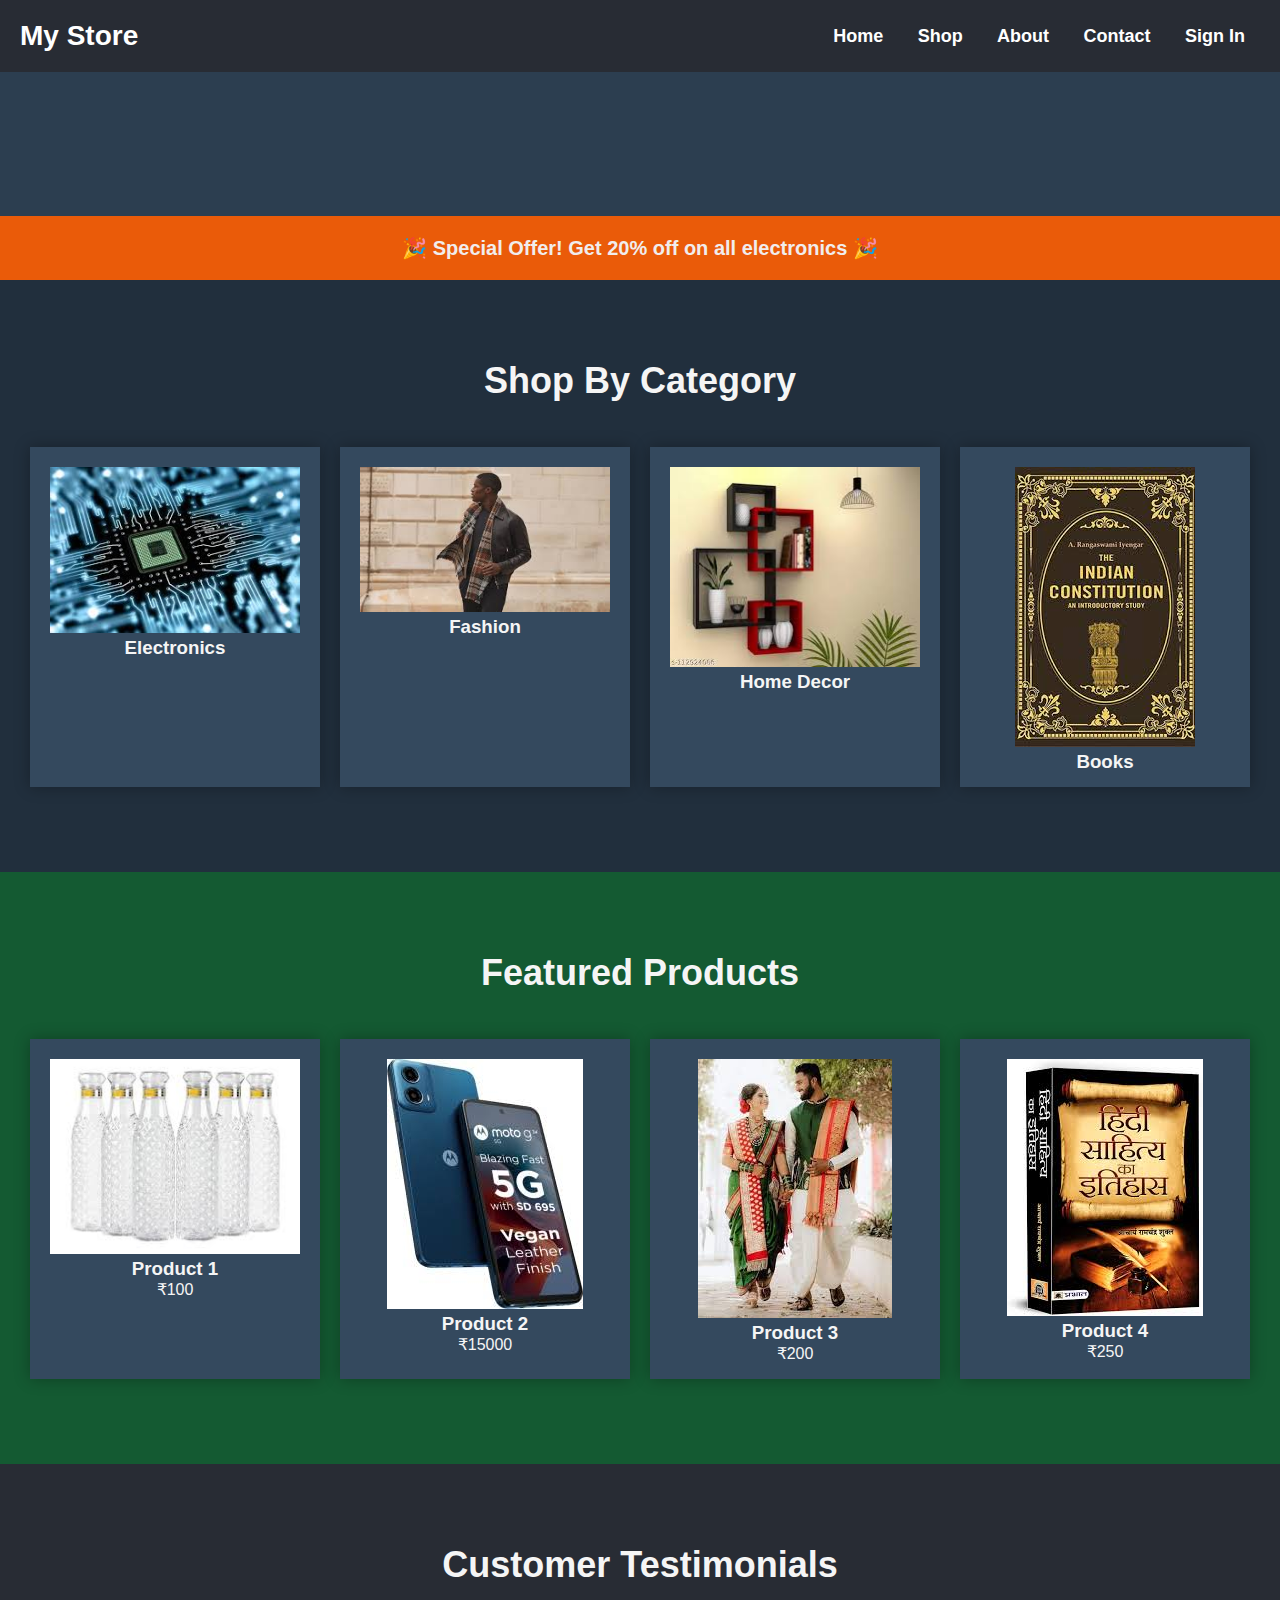
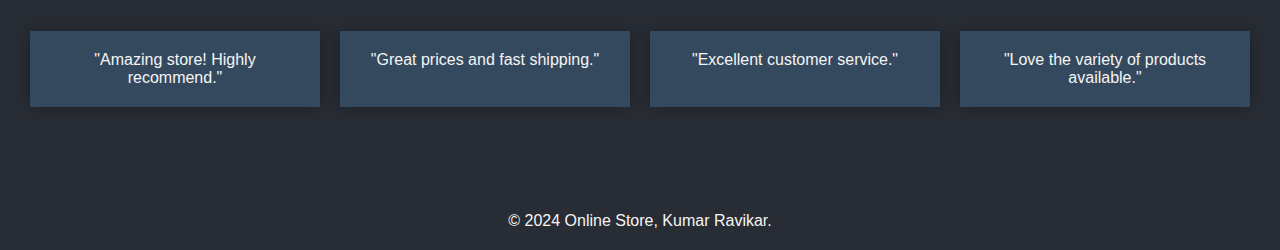
<file: index.html>
<!DOCTYPE html>
<html lang="en">
<head>
    <meta charset="UTF-8">
    <meta name="viewport" content="width=device-width, initial-scale=1.0">
    <title>Online Store</title>
    <link rel="stylesheet" href="styles.css">
</head>
<body>
    <!-- Header Section -->
    <header class="header">
        <div class="logo">My Store</div>
        <nav class="navbar">
            <a href="#">Home</a>
            <a href="productpage.html">Shop</a>
            <a href="#">About</a>
            <a href="#">Contact</a>
            <a id="authButton" onclick="openModal()">Sign In</a>
        </nav>
    </header>

    <!-- Sign In / Sign Up Modal -->
    <div id="authModal" class="modal">
        <div class="modal-content">
            <span class="close" onclick="closeModal()">&times;</span>
            <div id="authForm">
                <h2>Sign In</h2>
                <div id="signInForm">
                    <input type="email" id="emailSignIn" placeholder="Email">
                    <input type="password" id="passwordSignIn" placeholder="Password">
                    <button onclick="signIn()">Sign In</button>
                </div>

                <div id="signUpForm" style="display: none;">
                    <h2>Sign Up</h2>
                    <input type="text" id="fullName" placeholder="Full Name" required />
    <input type="email" id="emailSignUp" placeholder="Email" required />
    <input type="password" id="passwordSignUp" placeholder="Password" required />
    <input type="password" id="confirmPassword" placeholder="Confirm Password" required />
                    <button onclick="signUp()">Sign Up</button>
                </div>

                <p id="switchFormText">Don't have an account? <span onclick="switchToSignUp()">Sign up</span></p>
            </div>
        </div>
    </div>

    <!-- Welcome Section -->
    <section class="welcome">
        <h1>Welcome to Online Store</h1>
        <p>Discover the best products and deals here!</p>
    </section>
    <section class="offer">
        <p>🎉 Special Offer! Get 20% off on all electronics 🎉</p>
    </section>
    <!-- Shop By Category Section -->
    <section class="category">
        <h2>Shop By Category</h2>
        <div class="category-cards">
            <div class="card">
                <img src="images.jpg" alt="Electronics">
                <h3>Electronics</h3>
            </div>
            <div class="card">
                <img src="images2.jpg" alt="Fashion">
                <h3>Fashion</h3>
            </div>
            <div class="card">
                <img src="images3.jpg" alt="Home Decor">
                <h3>Home Decor</h3>
            </div>
            <div class="card">
                <img src="images4.jpg" alt="Books">
                <h3>Books</h3>
            </div>
        </div>
    </section>

    <!-- Featured Products Section -->
    <section class="featured">
        <h2>Featured Products</h2>
        <div class="featured-cards">
            <div class="card">
                <img src="images5.jpg" alt="Bottel">
                <h3>Product 1</h3>
                <p>₹100</p>
            </div>
            <div class="card">
                <img src="images6.jpg" alt="mobile">
                <h3>Product 2</h3>
                <p>₹15000</p>
            </div>
            <div class="card">
                <img src="images7.jpg" alt="Dress">
                <h3>Product 3</h3>
                <p>₹200</p>
            </div>
            <div class="card">
                <img src="images8.jpg" alt="Book">
                <h3>Product 4</h3>
                <p>₹250</p>
            </div>
        </div>
    </section>

    <!-- Customer Testimonials Section -->
    <section class="testimonials">
        <h2>Customer Testimonials</h2>
        <div class="testimonial-cards">
            <div class="card1">
                <p>"Amazing store! Highly recommend."</p>
            </div>
            <div class="card1">
                <p>"Great prices and fast shipping."</p>
            </div>
            <div class="card1">
                <p>"Excellent customer service."</p>
            </div>
            <div class="card1">
                <p>"Love the variety of products available."</p>
            </div>
        </div>
    </section>

    <!-- Footer -->
    <footer class="footer">
        <p>&copy; 2024 Online Store, Kumar Ravikar.</p>
    </footer>

    <script src="script.js"></script>
</body>
</html>
</file>
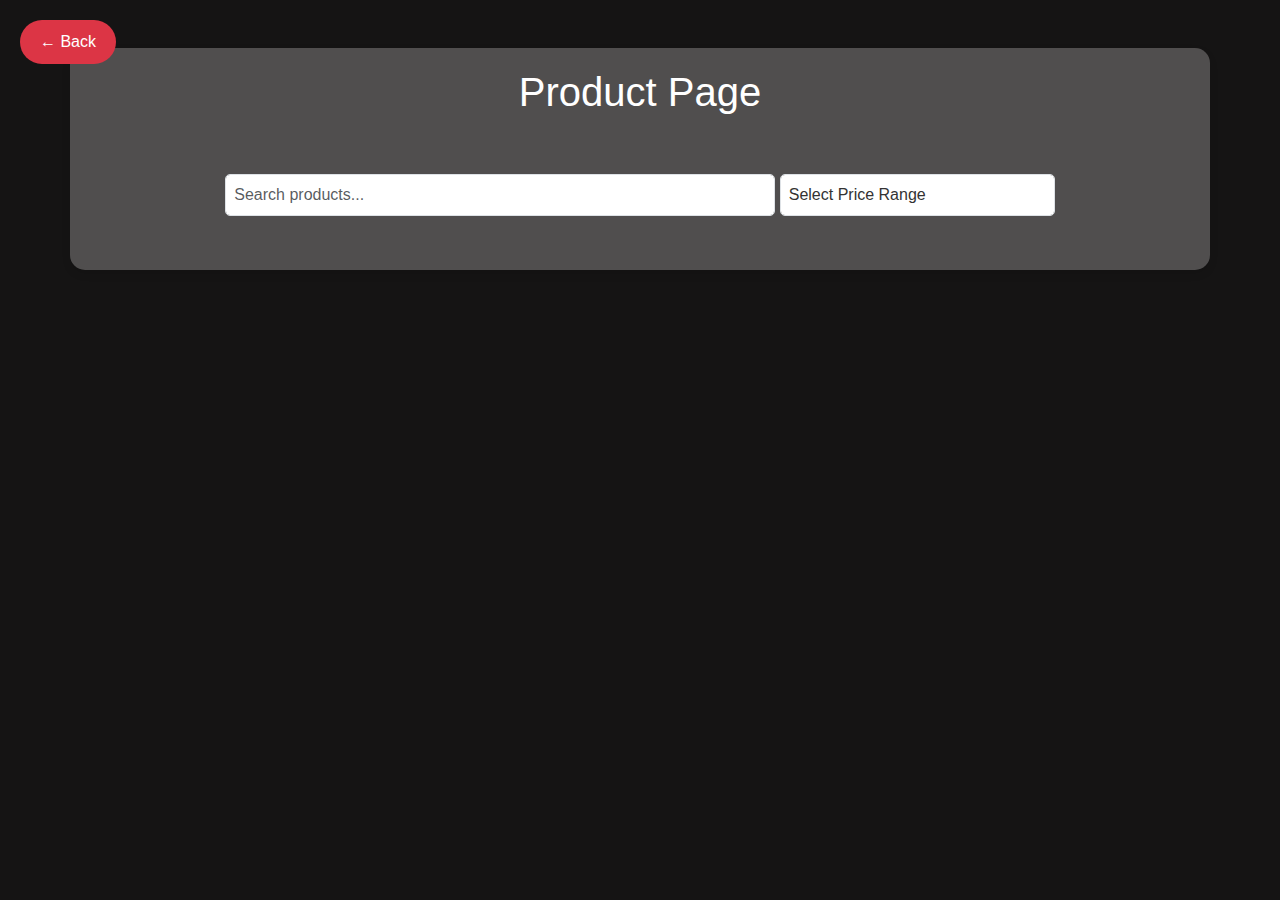
<file: productpage.html>
<!DOCTYPE html>
<html lang="en">
<head>
    <meta charset="UTF-8">
    <meta name="viewport" content="width=device-width, initial-scale=1.0">
    <title>E-Commerce Product Page</title>
    <!-- Bootstrap CSS -->
    <link href="https://cdn.jsdelivr.net/npm/bootstrap@5.3.0-alpha1/dist/css/bootstrap.min.css" rel="stylesheet">
    <link rel="stylesheet" href="styleProductPage.css">
</head>
<body>

    <div class="container mt-5">
        <h1 class="text-center mb-5">Product Page</h1>
        <div class="filter-section text-center mb-4">
            <!-- Search Bar -->
            <input type="text" id="productSearch" placeholder="Search products..." oninput="filterProducts()" class="form-control d-inline w-50">
        
            <!-- Price Filter Dropdown -->
            <select id="priceFilter" onchange="filterProducts()" class="form-control d-inline w-25 ml-2">
                <option value="">Select Price Range</option>
                <option value="low">Below $50</option>
                <option value="medium">$50 - $100</option>
                <option value="high">Above $100</option>
            </select>
        </div>
        
        <!-- Row to hold the products -->
        <div id="productContainer" class="row">
            <!-- Dynamically generated product cards will be inserted here -->
        </div>
    </div>

    <button class="back-button" onclick="goToPreviousPage()">&#8592; Back</button>
    
    <!-- Bootstrap JS (Optional, for interactive components) -->
    <script src="https://cdn.jsdelivr.net/npm/bootstrap@5.3.0-alpha1/dist/js/bootstrap.bundle.min.js"></script>
    <script src="script.js"></script>
</body>
</html>
</file>
<file: styles.css>
/* General Styles */
body, h1, h2, h3, p, a {
    margin: 0;
    padding: 0;
    font-family: Arial, sans-serif;
    color: #f5f5f5;
}

body {
    background-color: rgb(34, 34, 34);
}

/* Header Styles */
.header {
    background-color: rgb(40, 44, 52);
    color: white;
    padding: 20px;
    display: flex;
    justify-content: space-between;
    align-items: center;
    box-shadow: 0 2px 5px rgba(0,0,0,0.2);
}

.logo {
    font-size: 28px;
    font-weight: bold;
}

.navbar a {
    margin: 0 15px;
    text-decoration: none;
    color: white;
    font-weight: bold;
    font-size: 18px;
}

.navbar a:hover {
    color: rgb(0, 168, 255);
}

/* Modal Styles */
.modal {
    display: none;
    position: fixed;
    z-index: 1000;
    left: 0;
    top: 0;
    width: 100%;
    height: 100%;
    overflow: auto;
    background-color: rgba(0, 0, 0, 0.6);
}

.modal-content {
    background-color: #f4f4f4;
    color: black;
    margin: 15% auto;
    padding: 20px;
    border-radius: 10px;
    width: 400px;
    text-align: center;
    position: relative;
}

.modal-content input {
    width: 90%;
    padding: 10px;
    margin: 10px 0;
    border: 1px solid #ccc;
    border-radius: 5px;
}

.modal-content button {
    padding: 10px 20px;
    background-color: rgb(41, 128, 185);
    color: white;
    border: none;
    border-radius: 5px;
    cursor: pointer;
    width: 100%;
}

.modal-content button:hover {
    background-color: rgb(30, 90, 130);
}

.close {
    position: absolute;
    top: 10px;
    right: 15px;
    font-size: 20px;
    cursor: pointer;
    color: #000;
}

#switchFormText {
    margin-top: 20px;
    cursor: pointer;
    color: #007bff;
}

/* Welcome Section Styles */
.welcome {
    background-color: rgb(44, 62, 80);
    text-align: center;
    padding: 30px 20px;
   
}

.welcome h1 {
    font-size: 42px;
    margin-bottom: 10px;
    opacity: 0; /* Initially hidden */
    animation: popUp 2s forwards; /* Pop-up effect with a 2s duration */
}

.welcome p {
    font-size: 22px;
    margin-top: 10px;
    opacity: 0; /* Initially hidden */
    animation: popUp 2s forwards; /* Pop-up effect with a 2s duration */
}

/* Category Section Styles */
.category {
    background-color: rgb(33, 47, 61);
    padding: 80px 20px;
    text-align: center;
}

.category h2 {
    font-size: 36px;
    margin-bottom: 40px;
}

.category-cards {
    display: flex;
    justify-content: space-around;
    flex-wrap: wrap;
}

.card {
    background-color: rgb(52, 73, 94);
    padding: 20px; /* Adjusted padding for better image fit */
    margin: 5px;
    width: 250px;
    height: 300px;
    box-shadow: 0px 0px 15px rgba(0,0,0,0.3);
    transition: transform 0.3s;
}

.card img {
    max-width: 100%; /* Ensure image fits within card */
    height: auto; /* Maintain aspect ratio */
}

.card:hover {
    transform: translateY(-10px);
    background-color: rgb(41, 128, 185);
}

/* Featured Products Section */
.featured {
    background-color: rgb(20, 90, 50);
    padding: 80px 20px;
    text-align: center;
}

.featured h2 {
    font-size: 36px;
    margin-bottom: 40px;
}

.featured-cards {
    display: flex;
    justify-content: space-around;
}

/* Testimonials Section */
.testimonials {
    background-color: rgb(40, 44, 52);
    padding: 80px 20px;
    text-align: center;
}

.testimonials h2 {
    font-size: 36px;
    margin-bottom: 40px;
}

.testimonial-cards {
    display: flex; /* Changed from default block to flex */
    justify-content: space-around; /* Space out the cards */
    flex-wrap: wrap; /* Allow wrapping for smaller screens */
}

.testimonial-cards .card {
    flex: 1 1 200px; /* Allow cards to grow and shrink */
    margin: 10px; /* Adjust margin */
    padding: 20px;
    background-color: rgb(52, 73, 94);
    box-shadow: 0px 0px 15px rgba(0,0,0,0.3);
}

/* Footer Styles */
.footer {
    background-color: rgb(40, 44, 52);
    color: white;
    text-align: center;
    padding: 20px;
}
.card1{
    background-color: rgb(52, 73, 94);
    padding: 20px; /* Adjusted padding for better image fit */
    margin: 5px;
    width: 250px;
    box-shadow: 0px 0px 15px rgba(0,0,0,0.3);
    transition: transform 0.3s;
}

.card1:hover {
    transform: translateY(-10px);
    background-color: rgb(41, 128, 185);
}
.offer  {
    background-color: rgb(234, 91, 9);
    text-align: center;
    padding: 20px;
}
.offer p{
    color:#f1eded;
    font-weight: bold;
    font-size: 20px;
    animation: blink 2s infinite;
}

/* Blinking Animation */
@keyframes blink {
    0% {
        opacity: 1;
    }
    50% {
        opacity: 0;
    }
    100% {
        opacity: 1;
    }
}
@keyframes slideInDown {
    0% {
        transform: translateY(-100%);
        opacity: 0;
    }
    100% {
        transform: translateY(0);
        opacity: 1;
    }
}

@keyframes popUp {
    0% {
        transform: translateY(50px);
        opacity: 0;
    }
    100% {
        transform: translateY(0);
        opacity: 1;
    }
}

@keyframes imageDropDown {
    0% {
        transform: translateY(-50px);
        opacity: 0;
    }
    100% {
        transform: translateY(0);
        opacity: 1;
    }
}

/* Image Animation on Page Load */
.card img {
    max-width: 100%;
    height: auto;
    animation: imageDropDown 2s ease forwards;
}
</file>
<file: styleProductPage.css>
/* Set the background color of the body */
body {
    background-color: rgb(21, 20, 20);
    font-family: Arial, sans-serif;
}

/* Container for the products */
.container {
    padding: 10px;
    background-color: rgb(80, 78, 78);
    border-radius: 10px;
    box-shadow: 0px 4px 8px rgba(0, 0, 0, 0.1);
}

/* Flexbox layout to display products horizontally */
.row {
    display: flex;
    flex-wrap: wrap;
    justify-content: space-between;
}

/* Style for the product cards */
.card {
    width: 23%; /* Fixed width for 4 cards per row */
    margin: 10px;
    border: none;
    border-radius: 15px;
    transition: transform 0.3s ease, box-shadow 0.3s ease;
    background-color: rgb(255, 255, 255);
    box-shadow: 0px 4px 8px rgba(0, 0, 0, 0.1);
}

/* Add hover effect to the card */
.card:hover {
    transform: translateY(-5px);
    box-shadow: 0px 8px 16px rgba(0, 0, 0, 0.2);
}

/* Image styling */
.card img {
    height: 150px;
    object-fit: cover;
    border-radius: 15px 15px 0 0;
}

/* Center align text inside the card */
.card-body {
    padding: 15px;
}

/* Style for the card title */
.card-title {
    font-size: 1.2rem;
    color: rgb(18, 17, 17);
}

/* Style for the price */
.card-text {
    font-size: 1rem;
    color: rgb(220, 0, 0);
    font-weight: bold;
}

/* Style for the "Add to Cart" button */
.btn-primary {
    background-color: rgb(0, 123, 255);
    border-color: rgb(0, 123, 255);
    border-radius: 30px;
    padding: 10px 20px;
    transition: background-color 0.3s ease;
}

/* Button hover effect */
.btn-primary:hover {
    background-color: rgb(0, 100, 210);
    border-color: rgb(0, 100, 210);
}

/* Style for the Back button */
.back-button {
    position: absolute;
    top: 20px;
    left: 20px;
    background-color: rgb(220, 53, 69);
    border: none;
    color: white;
    padding: 10px 20px;
    border-radius: 30px;
    cursor: pointer;
    transition: background-color 0.3s ease;
}

/* Back button hover effect */
.back-button .remove-button :hover {
    background-color: rgb(180, 40, 50);
}

/* Add padding around the page */
.container {
    padding: 20px;
    border-radius: 15px;
}
.text-center{
    color: white;
}

.filter-section input,
.filter-section select {
    display: inline-block;
    margin-bottom: 10px;
    padding: 8px;
    border-radius: 5px;
}
.filter-section .form-control {
    color: #333;
    margin-top: 10px;
}
</file>
